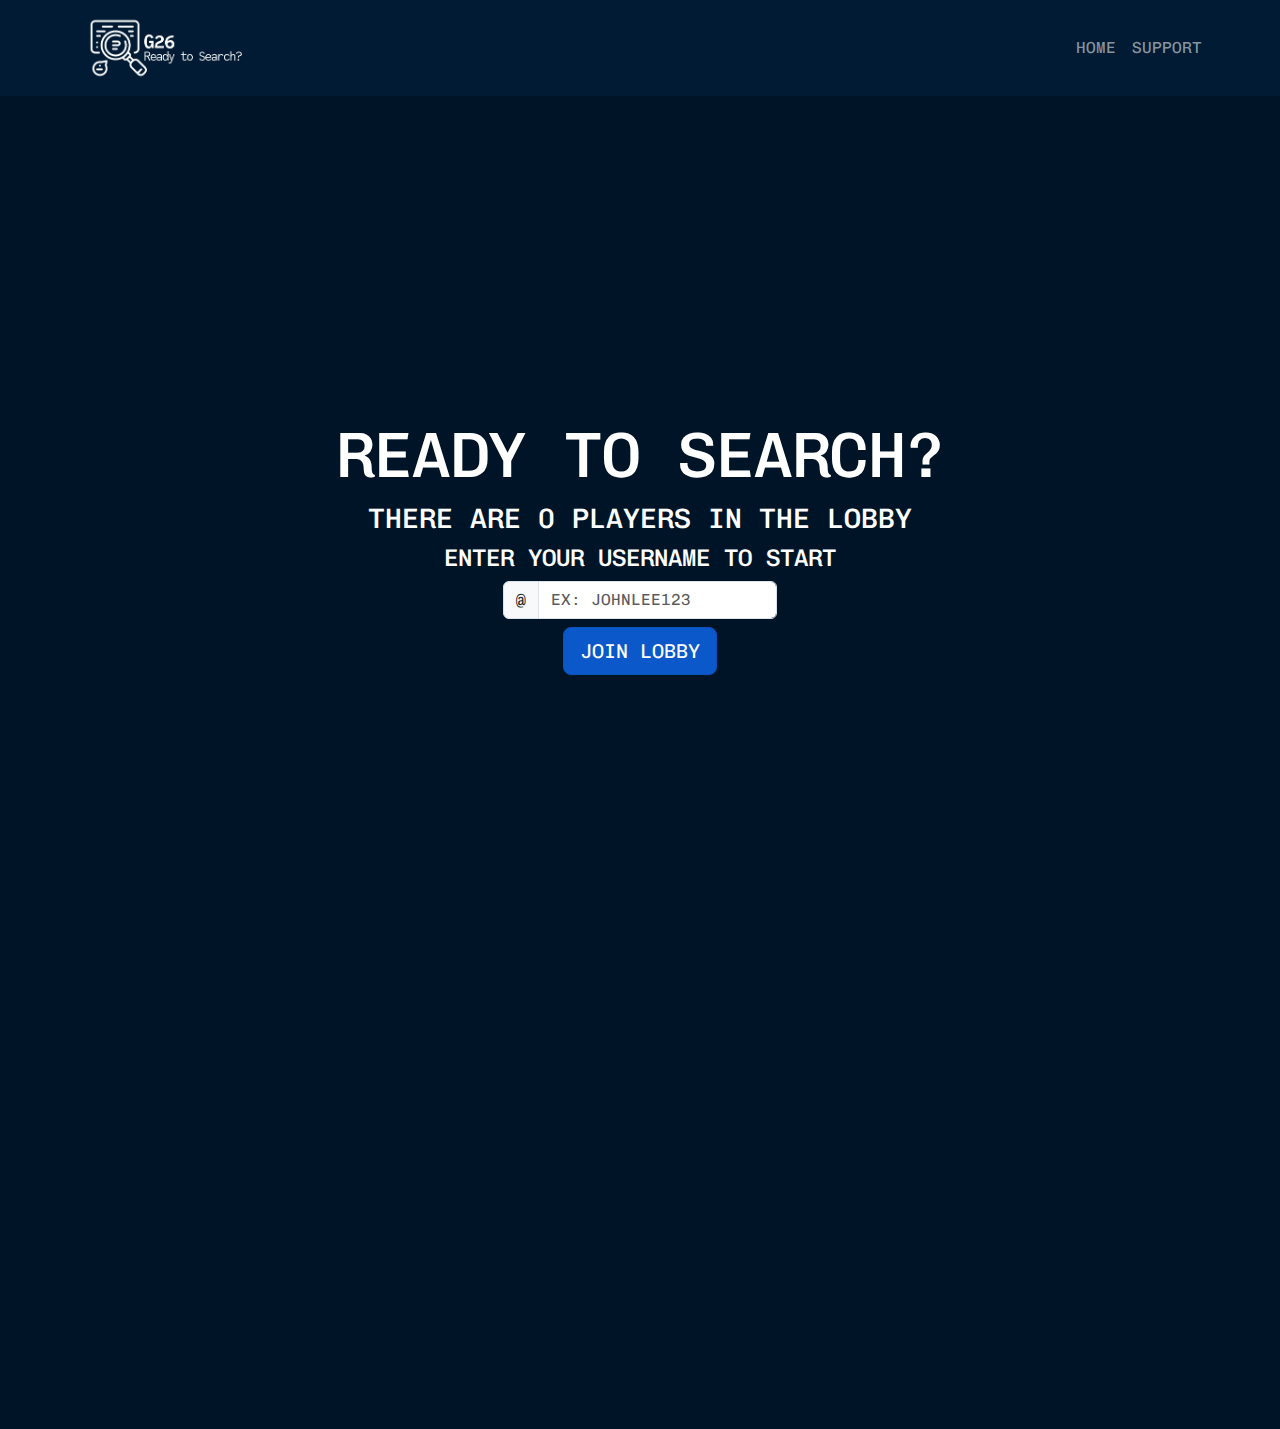
<file: html/index.html>
<!doctype html>
<!--suppress JSUnresolvedReference -->
<html lang="en">

<head>
    <meta charset="utf-8">
    <meta name="viewport" content="width=device-width, initial-scale=1">
    <title id="title"></title>
    <meta name="author" content="Tien Dung Le">
    <!-- Fonts -->
    <!-- <link rel="stylesheet" type="text/css" href="https://fonts.googleapis.com/css?family=Chivo Mono"> -->
    <!-- Bootstrap CSS -->
    <link rel="stylesheet" href="bootstrap-5.3.3-dist/css/bootstrap.css">
    <link rel="stylesheet" href="bootstrap-5.3.3-dist/css/styling.css">
    <!--suppress JSUnresolvedLibraryURL -->
    <link rel="stylesheet" href="https://unpkg.com/aos@next/dist/aos.css" />
    <style>
        .wordSearchTable {
            border-collapse: collapse;
            font-size: 12px;
        }

        td {
            border: 1px solid #ccc;
            width: 20px;
            height: 20px;
            text-align: center;
            line-height: 15px;
            margin: 0;
        }
    </style>
</head>

<body>
    <div>
        <div class="container-fluid custom-footer" data-aos="fade-down">
            <nav class="navbar navbar-expand-sm navbar-dark container">
                <a href="index.html" class="navbar-brand"><img src="../asset/navBarIcon.png" width="200"
                        height="70"></a>


                <!-- Create ticket to fix this, doesn't respone on click  -->

                <!--
                <button class="navbar-toggler collapsed d-flex d-lg-none flex-column justify-content-around" type="button"
                    data-bs-toggle="collapse" data-bs-target="#toggleMobileMenu" aria-controls="toggleMobileMenu"
                    aria-expanded="false" aria-label="Toggle navigation">
                    <span class="toggler-icon top-bar"></span>
                    <span class="toggler-icon middle-bar"></span>
                    <span class="toggler-icon bottom-bar"></span>

                </button> 
            -->
            


            <div class="collapse navbar-collapse" id="toggleMobileMenu">
                <ul class="navbar-nav ms-auto text-end">
                    <li>
                        <a class="nav-link" href="#" onclick="location.reload()">HOME</a>
                    </li>
                    <li>
                        <a class="nav-link" href="#contact">SUPPORT</a>
                    </li>


                    </ul>
                </div>
            </nav>
        </div>
        <div class="container-fluid custom-body" id="log-in">
            <div id="home"
                class="container-fluid text-center flex-column d-flex justify-content-center align-items-center"
                style="height: 100vh;">
                <h1 style="font-size: 5vw;">READY TO SEARCH?</h1>
                <h3 ID="readyHeader">THERE ARE <span id="lobbyNum">0</span> PLAYERS IN THE LOBBY</h3>
                <h4>ENTER YOUR USERNAME TO START</h4>
                <form name="userForm">
                    <div class="input-group mb-2 ">
                        <span class="input-group-text" id="basic-addon1">@</span>
                        <input id="username" name="fname" type="text" class="form-control" placeholder="EX: JOHNLEE123"
                            aria-label="Username" aria-describedby="basic-addon1">
                    </div>
                </form>
                <a class="btn btn-primary justify-content-center btn-lg active" onclick=buttonclicked(1) role="button"
                    aria-pressed="true">
                    JOIN LOBBY
                </a>

            </div>
        </div>

        <div class="d-flex justify-content-center flex-column text-center h-auto pb-5 d-none" id="lobby">
            <h1>LOBBY</h1>

            <table class="container table table-light h5">
                <thead>
                    <tr>
                        <td>USERNAME</td>
                        <td>READY STATUS</td>
                    </tr>
                </thead>
                <tbody id="lobby-body">

                </tbody>
            </table>
            <a class="btn btn-primary justify-content-center btn-lg active" onclick=buttonclicked(2) role="button"
                aria-pressed="true">READY</a>
            <a class="btn btn-primary justify-content-center btn-lg active" onclick=startMatchmaking() role="button"
                aria-pressed="true">START GAME</a>
        </div>

        <div class="container-fluid custom-body h-auto d-none" id="game">
            <div class="d-flex flex-wrap">
                <table  class="h4 table table-light">
                    <tbody id="playersInMatch">
    
                    </tbody>
                </table>
                <div class="container">
                    <div class="py-3 justify-content-center text-center flex-column d-flex container" id="grid">
                        
                    </div>
                </div>
                <div class="container-fluid">
                    <div class=" row justify-content-center">
                        <div class="col-md-8">
                            <div class="card">
                                <div class="card-header container-fluid">Chat</div>
                                <div class="card-body container-fluid" id="chatBox">
                                    <!-- Chat messages will be displayed here -->
                                </div>
                                <div class="card-footer container-fluid">
                                    <input type="text" class="form-control" id="chatMessage"
                                        placeholder="Type your message">
                                    <button class="btn btn-primary mt-2 container-fluid" id="sendMessage"
                                        onclick="sendChatMessage()">Send</button>
                                </div>
                            </div>
                        </div>
                    </div>
                </div>
            </div>
        </div>
    </div>

    <div data-aos="fade-up" class="container d-flex justify-content-center flex-column text-center h-auto pb-5 d-none" id="wordBank">
        <h1>WORD BANK</h1>
    </div>
    <div class=" container-fluid custom-body d-none" id="winScreen">
        <div class="container-fluid text-center flex-column d-flex justify-content-center align-items-center"
            style="height: 100vh;">
            <h1 style="font-size: 5vw;">GAME WON</h1>
            <h3 id="win_username"> USERNAME </h3>
            <h3 id="win_score"> SCORE </h3>
            <a class="btn btn-primary justify-content-center btn-lg active" onclick="hideWin()"
                role="button" aria-pressed="true">HOME</a>
        </div>
</div>

    <section data-aos="fade-up" id="contact">
        <div class="container-fluid custom-footer">
            <div class="container d-flex flex-wrap justify-content-between align-items-center custom-contact">
                <p class="display-1">CONTACT US:</p>
                <ul class="list-unstyled">
                    <li class=" display-5">
                        <a href="" class=" text-decoration-none text-light custom-contact-link" target="_blank">CUSTOMER
                            SUPPORT</a>
                    </li>
                    <li class=" display-5">
                        <a href="#" class="text-decoration-none text-light custom-contact-link" target="_blank">+1 123
                            456 7890</a>
                    </li>

                    <li class=" display-5">
                        <a href="mailto:hello@tienl.dev" class=" text-decoration-none text-light custom-contact-link"
                            target="_blank">HELLO@GMAIL.COM</a>
                    </li>
                </ul>
            </div>
            <footer class="text-center py-3">
                <div>
                    <p>&copy; 2024 TIEN LE FOR GROUP 26. ALL RIGHTS RESERVED</p>
                </div>
            </footer>
        </div>
    </section>
    </div>




    <script src="bootstrap-5.3.3-dist/js/bootstrap.js"></script>
    <script src="https://unpkg.com/aos@next/dist/aos.js"></script>

    <script>AOS.init();</script>
    <!-- <script src="usernameValidation.js"></script> -->

    <script>
        class UserEvent {
            request;
            GameId;
            UserId;
            gamesWon;
            gamesLost;
            chatMessage;
            buttonId;
            color;
        }

        var colors = ["Red", "Green", "Blue", "Yellow", "Purple"];
        var GameId = 0;

        var connection = null;
        var serverUrl;

        serverUrl = "ws://" + window.location.hostname + `:${parseInt(window.location.port) + 100}`;
        connection = new WebSocket(serverUrl);

        connection.onopen = function (evt) {
            e = new UserEvent();
            e.request = 0;

            connection.send(JSON.stringify(e));
            console.log("user has connected");
        }

        // Received msg from server
        connection.onmessage = function (evt) {
            var msg;
            msg = evt.data;
            console.log("Message received: " + msg);
            if (msg == "disconnect"){
                location.reload();
                alert("User disconnected. Not enough players. \nRelog and find new match.")
            }

            let obj = JSON.parse(msg);

            if('won' in obj){   // User in the game won
                document.getElementById("game").classList.add("d-none");
                document.getElementById("wordBank").classList.add("d-none");

                const winScreen = document.getElementById("winScreen");
                winScreen.classList.remove("d-none");
                
                document.getElementById("win_username").textContent = "WINNER: " + obj.winner;
                document.getElementById("win_score").textContent = "SCORE: " + obj.score;
            }

            if('version' in obj){
                console.log("version received: " + obj.version);
                const title = document.getElementById("title");
                title.textContent = obj.version;
            }

            if('timerButton' in obj){
                console.log("Client has received a timer button: " + obj.timerButton);
                const button = document.getElementById(obj.timerButton);
                
                button.style.background = "rgb(255,255,0)";
                button.style.border = "solid red";
            }

            if('error' in obj){
                location.reload();
                alert(obj.user + "\n" + obj.error);
                return;
            }

            // User started a game. Update the list of players in the current game;
            if('players' in obj){ 
                console.log("Received player list: " + obj.players);
                const listOfPlayers = obj.players;  // List of player names 
                const listOfScores = obj.playerScores;  // List of scores
                const playerTable = document.getElementById("playersInMatch")

                if(playerTable != null){
                    playerTable.innerHTML = "";
                }
                
                let length = obj.players.length;
                for(let i = 0; i < length; i++){
                    const row = playerTable.insertRow();
                    const name = row.insertCell(0);
                    const score = row.insertCell(1);

                    name.textContent = listOfPlayers[i];
                    score.textContent = listOfScores[i];
                }
            }


            if('grid' in obj){ // Game sent from the server
                console.log(obj.grid);

                // Change screens to the game
                document.getElementById("lobby").classList.add("d-none");

                const lobby = document.getElementById("lobby");
                lobby.innerHTML = "";

                document.getElementById("game").classList.remove("d-none");
                document.getElementById("wordBank").classList.remove("d-none");

                // Update the wordbank for the current game
                const wordBank = obj.wordBank;
                console.log("Wordbank from game sent by the server: " + wordBank);

                const wordTable = document.getElementById("wordBank");

                let row = document.createElement("div");
                row.classList.add("row");
                wordTable.appendChild(row);

                let wordCount = 0;
                while(wordCount != wordBank.length){
                    if((wordCount) % 3 == 0){ // 3 words have gone in, make a new row
                        row = document.createElement("div");
                        row.classList.add("row");
                        wordTable.appendChild(row);
                    }

                    let colNum = 0;
                    while(colNum != 3){
                        let col = document.createElement("div");
                        col.classList.add("col-sm");

                        if(wordCount == wordBank.length){   // Start printing blank cols to straighten the table
                            col.textContent = ""
                        }else{
                            col.textContent = wordBank[wordCount];
                            wordCount++;
                        }

                        row.appendChild(col);
                        colNum++;
                    }
                }


                //Generate the word search for the client
                generateWordSearch(obj.grid);
                console.log(obj.grid);

                // Hide matchmaking form
                document.getElementById("lobby").classList.add("d-none");

                // Show game elements
                document.getElementById("game").classList.remove("d-none");
            }

            if('request' in obj){   // USER EVENTS
                if(obj.request == 1){ 
                    const lobbyBody = document.getElementById("lobby-body");

                    if(lobbyBody != null){
                        lobbyBody.innerHTML = "";
                    }

                    let LobbyUsers = obj.LobbyUsers;
                    let totalLobby = 0;
                    LobbyUsers.forEach(function (player) {
                        totalLobby++;
                        var row = lobbyBody.insertRow();
                        var name = row.insertCell(0);
                        var ready = row.insertCell(1);

                        name.textContent = player.user;
                        if (player.ready == false) {
                            ready.textContent = "Not Ready";
                        } else {
                            ready.textContent = "Ready";
                        }
                    });

                    const lobbyNum = document.getElementById("lobbyNum");
                    lobbyNum.textContent = totalLobby;
                } 
                
                if(obj.request == 3){   // Since request # is 3, a chatMessage is being sent from a client
                    console.log("Chat message received from broadcast: " + obj.chatMessage + "  From userid: " + obj.UserId);
                    const chatBox = document.getElementById("chatBox");

                    const para = document.createElement("p");
                    const node = document.createTextNode(obj.UserId + ":\n" + obj.chatMessage);
                    para.appendChild(node);
                    para.setAttribute("align", "left");
                    para.style.background = obj.color;
                    para.style.color = "white";

                    chatBox.appendChild(para);
                }

                if (obj.request == 4) {   // Request # 4: Letter pressed.
                    console.log("Letter pressed by " + obj.UserId + ": " + obj.buttonId + ". Button color is " + obj.color);
                    const button = document.getElementById(obj.buttonId);

                    let completedButtons = [];
                    completedButtons = obj.completedButtons;
                    console.log("Passed in array of completed buttons: " + completedButtons);

                    if(completedButtons.length != 0){
                        for(let i = 0; i < completedButtons.length - 1; i++){
                            console.log("i = " + i);
                            let completedButton = document.getElementById(completedButtons[i]);

                            // Remove onclick functionality to stop processing the button
                            completedButton.disabled = true;
                            completedButton.style.background = obj.color;
                        }

                        const lastLetter = document.getElementById(completedButtons[completedButtons.length - 1]);
                        lastLetter.disabled = true;
                    }

                    if(button.style.background === obj.color.toLowerCase()){ // Button previously pressed
                        button.style.background = "white";
                    }
                    else {
                        button.style.background = obj.color.toLowerCase();  // New button
                        button.style.border = "";
                    }
                }
            }
        }
        

        function buttonclicked(value) {
            U = new UserEvent;
            if (value == 1) {
                let username = document.getElementById("username").value;
                if(username == ""){
                    alert("Invalid username");
                    return;
                }
                this.UserId = username;
                this.gamesLost = 0;
                this.gamesWon = 0;
                U.UserId = username;
                U.request = 1;

                let index = (Math.floor(Math.random() * colors.length));
                let color = colors[index];
                colors.splice(index, 1);
                U.color = color;
                this.color = color;

                const logIn = document.getElementById("log-in");
                logIn.classList.add("d-none");

                const lobby = document.getElementById("lobby");
                lobby.classList.remove("d-none");

                connection.send(JSON.stringify(U));
                /*
                
                const logIn = document.getElementById("log-in");
                logIn.classList.add("d-none");

                const lobby = document.getElementById("lobby");
                lobby.classList.remove("d-none");
                */
            } else if (value == 2) {
                U.UserId = this.UserId;
                U.request = 2;
                connection.send(JSON.stringify(U));
            }
        }

        function sendChatMessage() {
            const inputBox = document.getElementById("chatMessage");
            let msg = inputBox.value;

            let limit = 40;

            if (msg == "") {
                alert("Enter a message: ");
            }
            else if (msg.length > limit) {
                alert("Message exceeds " + limit + " character limit. Try again.");
            }
            else{
                const chatBox = document.getElementById("chatBox");

                const para = document.createElement("p");
                const node = document.createTextNode(this.UserId + ":\n" + msg);
                para.appendChild(node);
                para.setAttribute("align", "right");
                para.style.background = this.color.toLowerCase();
                para.style.color = "white";

                chatBox.appendChild(para);

                U = new UserEvent;
                U.request = 3;
                U.GameId = this.GameId;
                U.UserId = this.UserId;
                U.color = this.color;
                U.gamesWon = this.gamesWon;
                U.gamesLost = this.gamesLost;
                U.chatMessage = msg;

                connection.send(JSON.stringify(U));

                // Empty message box after "sending"
                inputBox.value = "";
            }
        }

        function hideWin(){
            location.reload();
        }

        function startMatchmaking() {
            U = new UserEvent;
            U.request = 5;
            U.gamesWon = 0;
            U.gamesLost = 0;

            connection.send(JSON.stringify(U));
            console.log("Player started the match: " + JSON.stringify(U));

            U = new UserEvent;
            U.request = 6;
            U.UserId = this.UserId;
            connection.send(JSON.stringify(U));
        }
    </script>

    <script>
        class Coordinate {
            constructor(row, col) {
                this.row = row;
                this.col = col;
            }
        }
        

        function processLetter(button){
            let id = button.getAttribute('id');

            U = new UserEvent;
            U.request = 4;
            U.UserId = this.UserId;
            U.color = this.color;
            U.buttonId = id;

            console.log("this.color is : " + U.color);

            console.log("User pressed button. " + JSON.stringify(U) + " sent to server");

            connection.send(JSON.stringify(U));
        }
    </script>

    <script>
        const gridSize = 20;
        const gridDiv = document.getElementById('grid');

        // Function to generate the word search grid
        function generateWordSearch(grid) {
            let n = 0;

            for (let i = 0; i < gridSize; i++) {
                const div = document.createElement("div");
                div.classList.add("w-auto");  // Bootstrap row class
                gridDiv.appendChild(div);

                for (let j = 0; j < gridSize; j++) {
                    const button = document.createElement("button");
                    button.textContent = grid[i][j];

                    button.setAttribute("id", `${n}`);
                    button.setAttribute("onclick", "processLetter(this)");

                    div.appendChild(button);

                    n++;
                }

            }
        }
    </script>
</body>

</html>
</file>
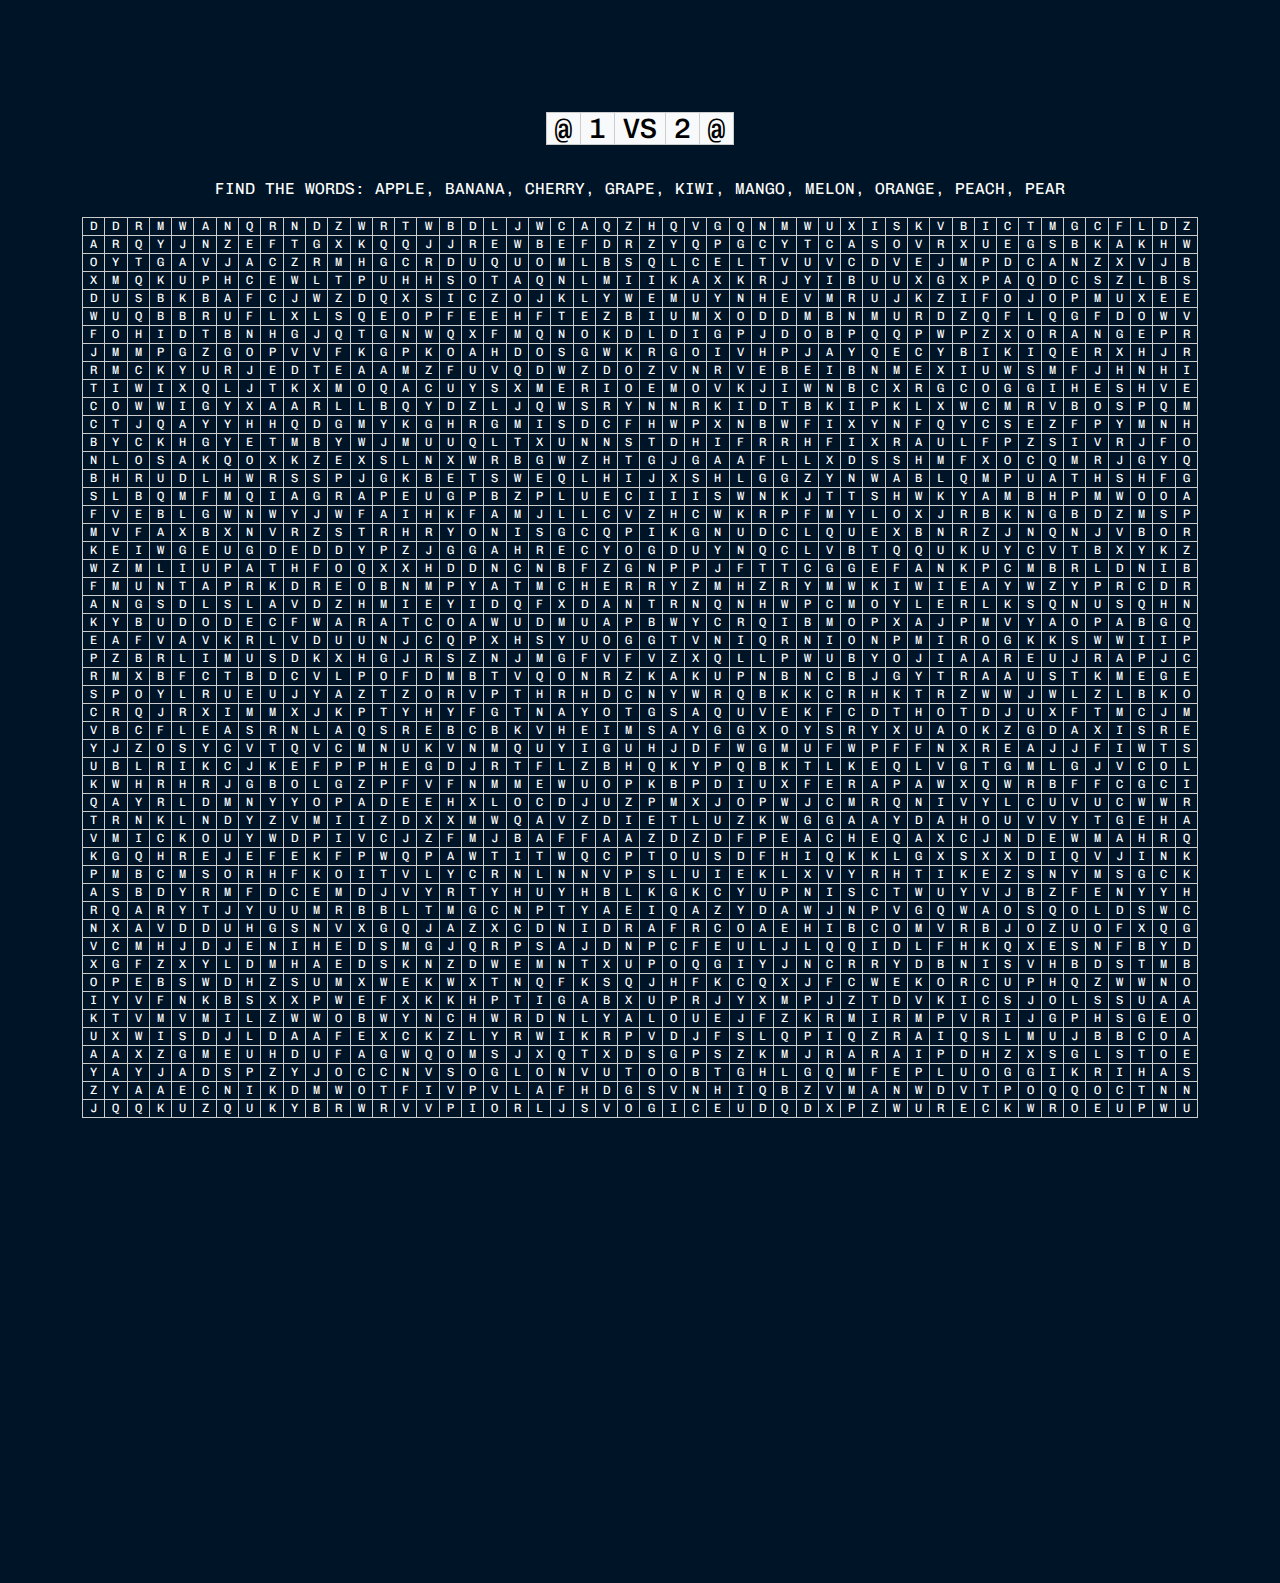
<file: match.html>
<!doctype html>
<!--suppress JSUnresolvedReference -->
<html lang="en">

<head>
    <meta charset="utf-8">
    <meta name="viewport" content="width=device-width, initial-scale=1">
    <title id="appName"></title>
    <meta name="author" content="Tien Dung Le">
    <!-- Bootstrap CSS -->
    <link rel="stylesheet" href="bootstrap-5.3.3-dist/css/bootstrap.css">
    <link rel="stylesheet" href="bootstrap-5.3.3-dist/css/styling.css">
    <link rel="script" href="bootstrap-5.3.3-dist/js/js.js">
    <!--suppress JSUnresolvedLibraryURL -->
    <link rel="stylesheet" href="https://unpkg.com/aos@next/dist/aos.css" />
    <style>
        .wordSearchTable {
            border-collapse: collapse;
            font-size: 12px;
        }
        
        td {
            border: 1px solid #ccc;
            width: 15rpx;
            height:15px;
            text-align: center;
            line-height: 15px; /* Adjust the line-height */
            margin: 0; /* Remove any default margin */
        }
    </style>
</head>

<body>
    <div class="container-fluid custom-footer" data-aos="fade-down">
        <nav class="navbar navbar-expand-sm navbar-dark container">
            <a href="index.html" class="navbar-brand" ><img src="asset/navBarIcon.png" width="200" height="70"></a>


            <!-- Create ticket to fix this, doesn't respone on click  -->
            <!-- <button class="navbar-toggler collapsed d-flex d-lg-none flex-column justify-content-around"
                type="button"
                data-bs-toggle="collapse"
                data-bs-target="#toggleMobileMenu"
                aria-controls="toggleMobileMenu"
                aria-expanded="false"
                aria-label="Toggle navigation"
        >
            <span class="toggler-icon top-bar"></span>
            <span class="toggler-icon middle-bar"></span>
            <span class="toggler-icon bottom-bar"></span>

        </button> -->


            <div class="collapse navbar-collapse" id="toggleMobileMenu">
                <ul class="navbar-nav ms-auto text-end">
                    <li>
                        <a class="nav-link" href="index.html">HOME</a>
                    </li>
                    <li>
                        <a class="nav-link" href="index.html#leaderboard">LEADERBOARD</a>
                    </li>
                    <li>
                        <a class="nav-link" href="#">PROFILE</a>
                    </li>
                    <li>
                        <a class="nav-link" href="#contact">SUPPORT</a>
                    </li>


                </ul>
            </div>
        </nav>
    </div>
    <div class=" custom-body h-auto">
        <div id="home" class="container-fluid text-center flex-column d-flex justify-content-center align-items-center py-3"
            style="height: fit-content">

            <div ">
                <table class="h4 table table-light">
                    <tr class="h3">
                        <td id="playerOneName">@</td>
                        <td id="playerOneScore">1</td>
                        <td>VS</td>
                        <td id="playerOneScore">2</td>
                        <td id="playerTwoName">@</td>
                    </tr>
                </table>
            </div>
            <div class="py-3 justify-content-center text-center flex-column d-flex container" >
                <p >FIND THE WORDS: <span id="wordList"></span></p>
                <table class="wordSearchTable" id="wordSearchTable"></table>
            </div>
        </div>
        
        
    </div>
    <section data-aos="fade-up" id="contact">
        <div class="container-fluid custom-footer">
            <div id="contact"
                class="container d-flex flex-wrap justify-content-between align-items-center custom-contact">
                <p class="display-1">CONTACT US:</p>
                <ul class="list-unstyled">
                    <li class=" display-5">
                        <a href="https://github.com/flannelboy"
                            class=" text-decoration-none text-light custom-contact-link" target="_blank">CUSTOMER
                            SUPPORT</a>
                    </li>
                    <li class=" display-5">
                        <a href="#" class="text-decoration-none text-light custom-contact-link" target="_blank">+1 123
                            456 7890</a>
                    </li>

                    <li class=" display-5">
                        <a href="mailto:hello@tienl.dev" class=" text-decoration-none text-light custom-contact-link"
                            target="_blank">HELLO@GMAIL.COM</a>
                    </li>
                </ul>
            </div>
            <footer class="text-center py-3">
                <div>
                    <p>&copy; 2024 TIEN LE FOR GROUP 26. ALL RIGHTS RESERVED</p>
                </div>
            </footer>
        </div>
    </section>

    <script src="bootstrap-5.3.3-dist/js/bootstrap.js"></script>
    <script src="bootstrap-5.3.3-dist/js/js.js"></script>
    <script src="https://unpkg.com/aos@next/dist/aos.js"></script>
    <script>
        let userJSON = localStorage.getItem("userJSON")
        let user = JSON.parse(userJSON)

        const playerOneName = user.username;
        const playerTwoName = "johnsmith124";
        document.getElementById("playerOneName").innerHTML = "@" + playerOneName.toUpperCase();
        document.getElementById("playerTwoName").innerHTML = "@" + playerTwoName.toUpperCase();

        AOS.init();
    </script>
    <script>
        const wordsToFind = ['apple', 'banana', 'cherry', 'grape', 'orange', 'pear', 'kiwi', 'peach', 'mango','melon' ];
        const gridSize = 50;
        const table = document.getElementById('wordSearchTable');
        const wordListElement = document.getElementById('wordList');

        // Function to generate a random letter
        function getRandomLetter() {
            const alphabet = 'ABCDEFGHIJKLMNOPQRSTUVWXYZ';
            return alphabet[Math.floor(Math.random() * alphabet.length)];
        }

        // Function to generate the word search grid
        function generateWordSearch() {
            for (let i = 0; i < gridSize; i++) {
                const row = table.insertRow();
                for (let j = 0; j < gridSize; j++) {
                    const cell = row.insertCell();
                    cell.textContent = getRandomLetter();
                }
            }
        }

        // Function to add words to the grid
        function addWordsToGrid() {
            for (const word of wordsToFind) {
                const direction = Math.random() < 0.5 ? 'horizontal' : 'vertical';
                const startX = Math.floor(Math.random() * (gridSize - word.length + 1));
                const startY = Math.floor(Math.random() * (gridSize - word.length + 1));

                for (let i = 0; i < word.length; i++) {
                    const cell = direction === 'horizontal' ? table.rows[startY].cells[startX + i] : table.rows[startY + i].cells[startX];
                    cell.textContent = word[i].toUpperCase();
                }
            }
        }

        // Function to display the list of words to find
        function displayWordList() {

            wordListElement.textContent = wordsToFind.sort()
                                                     .map(word => word.toUpperCase())
                                                     .join(', ');
        }

        // Generate and display the word search
        generateWordSearch();
        addWordsToGrid();
        displayWordList();
    </script>
</body>

</html>
</file>
<file: html/bootstrap-5.3.3-dist/css/styling.css>
body {
    font-family: 'Chivo Mono', monospace;
    color: white;
    background-color: #001427;
}
body, html {
    margin: 0;
    padding: 0;
    height: 100%;
    scroll-behavior: smooth;
}

@font-face {
    font-family: 'Chivo Mono';
    src: url('../font/ChivoMono-VariableFont_wght.ttf') format('truetype');

  }

.navbar-toggler{
    width: 25px;
    height: 20px;
    position: relative;
    transition: .5s ease-in-out;

}
.navbar-toggler,
.navbar-toggler:focus,
.navbar-toggler:active,
.navbar-toggler-icon:focus{
    outline: none;
    box-shadow: none;
    border: 0;
}
.navbar-toggler span{
    margin: 0;
    padding: 0;
}

.toggler-icon{
    display: block;
    position: absolute;
    height: 2px;
    width: 100%;
    background: linear-gradient(263deg, rgba(252,74,74,1) 0%, rgba(0,212,255,1) 100%);
    border-radius: 1px;
    opacity: 1;
    left: 0;
    transform:rotate(0deg);
    transition: .25s ease-in-out;
}
.middle-bar{
    margin-top: 0;

}
.navbar-toggler .top-bar{
    margin-top:0;
    transform:rotate(135deg);
}
.navbar-toggler .middle-bar{
    opacity: 0;
    filter: alpha(opacity=0);

}
.navbar-toggler .bottom-bar{
    margin-top: 0;
    transform:rotate(-135deg);
}
.navbar-toggler.collapsed .top-bar{
    margin-top: -20px;
    transform:rotate(0deg);

}
.navbar-toggler.collapsed .middle-bar{
    opacity: 1;
    filter: alpha(opacity=100);
}
.navbar-toggler.collapsed .bottom-bar{
    margin-top: 20px;
    transform:rotate(0deg);
}
.navbar-toggler.collapsed .toggler-icon{
    background: linear-gradient(263deg, rgba(252,74,74,1) 0%, rgba(0,212,255,1) 100%);
}




@keyframes bounce {
    0%, 100% {
        transform: translateY(0);
    }
    50% {
        transform: translateY(-10px);
    }
}

.custom-background{
    border: 2px solid white;
    background-color: #001b33;
    height: auto;
    width: fit-content;
    padding: 15px;
    margin: 10px;

}


.custom-background-class{
    border: 2px solid white;
    background-color: #001b33;
    height: auto;
    width: fit-content;
    padding: 15px;
    margin-bottom: 20px;

}
.custom-feature{
    background-color: cornflowerblue;
    padding: 5%;
    height: fit-content;
}
.custom-footer{
    background-color: #001b33;
}
.custom-contact{
    padding-top: 5%;
}

.custom-contact-link.text-decoration-none::after {
    content: "";
    display: block;
    width: 0;
    height: 3px;
    background-color: #fff;
    transition: width 0.3s ease-in-out; /* Set the transition for the width property */
}

/* On hover, make the underline fade up */
.custom-contact-link.text-decoration-none:hover::after {
    width: 100%;
}
</file>
<file: bootstrap-5.3.3-dist/css/styling.css>
body {
    font-family: 'Chivo Mono', monospace;
    color: white;
    background-color: #001427;
}
body, html {
    margin: 0;
    padding: 0;
    height: 100%;
    scroll-behavior: smooth;
}

@font-face {
    font-family: 'Chivo Mono';
    src: url('../font/ChivoMono-VariableFont_wght.ttf') format('truetype');

  }

.navbar-toggler{
    width: 25px;
    height: 20px;
    position: relative;
    transition: .5s ease-in-out;

}
.navbar-toggler,
.navbar-toggler:focus,
.navbar-toggler:active,
.navbar-toggler-icon:focus{
    outline: none;
    box-shadow: none;
    border: 0;
}
.navbar-toggler span{
    margin: 0;
    padding: 0;
}

.toggler-icon{
    display: block;
    position: absolute;
    height: 2px;
    width: 100%;
    background: linear-gradient(263deg, rgba(252,74,74,1) 0%, rgba(0,212,255,1) 100%);
    border-radius: 1px;
    opacity: 1;
    left: 0;
    transform:rotate(0deg);
    transition: .25s ease-in-out;
}
.middle-bar{
    margin-top: 0;

}
.navbar-toggler .top-bar{
    margin-top:0;
    transform:rotate(135deg);
}
.navbar-toggler .middle-bar{
    opacity: 0;
    filter: alpha(opacity=0);

}
.navbar-toggler .bottom-bar{
    margin-top: 0;
    transform:rotate(-135deg);
}
.navbar-toggler.collapsed .top-bar{
    margin-top: -20px;
    transform:rotate(0deg);

}
.navbar-toggler.collapsed .middle-bar{
    opacity: 1;
    filter: alpha(opacity=100);
}
.navbar-toggler.collapsed .bottom-bar{
    margin-top: 20px;
    transform:rotate(0deg);
}
.navbar-toggler.collapsed .toggler-icon{
    background: linear-gradient(263deg, rgba(252,74,74,1) 0%, rgba(0,212,255,1) 100%);
}




@keyframes bounce {
    0%, 100% {
        transform: translateY(0);
    }
    50% {
        transform: translateY(-10px);
    }
}

.custom-background{
    border: 2px solid white;
    background-color: #001b33;
    height: auto;
    width: fit-content;
    padding: 15px;
    margin: 10px;

}


.custom-background-class{
    border: 2px solid white;
    background-color: #001b33;
    height: auto;
    width: fit-content;
    padding: 15px;
    margin-bottom: 20px;

}
.custom-feature{
    background-color: cornflowerblue;
    padding: 5%;
    height: fit-content;
}
.custom-footer{
    background-color: #001b33;
}
.custom-contact{
    padding-top: 5%;
}

.custom-contact-link.text-decoration-none::after {
    content: "";
    display: block;
    width: 0;
    height: 3px;
    background-color: #fff;
    transition: width 0.3s ease-in-out; /* Set the transition for the width property */
}

/* On hover, make the underline fade up */
.custom-contact-link.text-decoration-none:hover::after {
    width: 100%;
}
</file>
